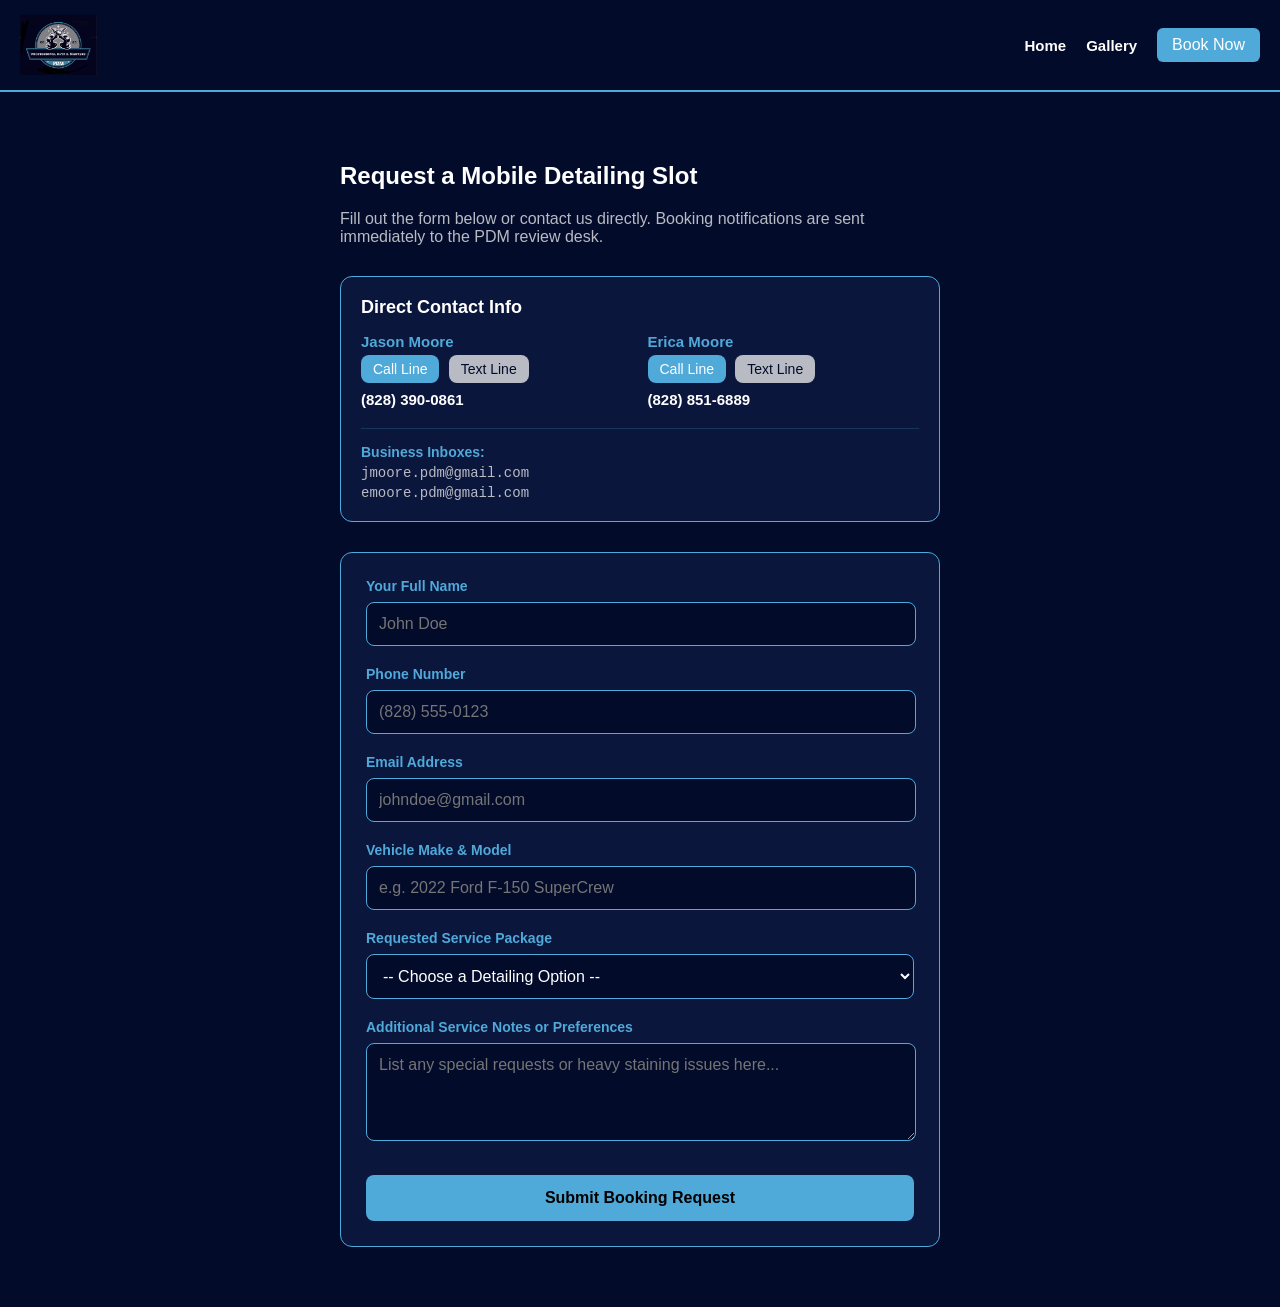
<file: contact.html>
<!DOCTYPE html>
<html lang="en">
<head>
<meta charset="UTF-8">
<meta name="viewport" content="width=device-width, initial-scale=1.0">
<title>Book Service | PDM Mobile Detailing</title>
<link rel="stylesheet" href="style.css">
<style>
  .form-group {
    margin-bottom: 20px;
  }
  .form-group label {
    display: block;
    margin-bottom: 8px;
    font-weight: bold;
    color: var(--blue);
    font-size: 14px;
  }
  .form-control {
    width: calc(100% - 24px);
    padding: 12px;
    background: var(--navy);
    border: 1px solid var(--blue);
    border-radius: 8px;
    color: white;
    font-size: 16px;
  }
  .form-control:focus {
    outline: none;
    border-color: var(--white);
    box-shadow: 0 0 8px rgba(79, 169, 217, 0.4);
  }
  select.form-control {
    width: 100%;
  }
</style>
</head>
<body>

<!-- Navigation Header Bar -->
<header style="display: flex; justify-content: space-between; align-items: center; padding: 15px 20px; background: var(--navy); border-bottom: 2px solid var(--blue); flex-wrap: wrap; gap: 15px;">
  <a href="index.html" style="display: flex; align-items: center;"><img src="logo.jpeg" class="logo" alt="PDM Logo" style="height: 60px;"></a>
  <nav style="display: flex; gap: 20px; align-items: center;">
    <a href="index.html" style="font-weight: bold; font-size: 15px;">Home</a>
    <a href="gallery.html" style="font-weight: bold; font-size: 15px;">Gallery</a>
    <a class="btn" href="contact.html" style="padding: 8px 15px; background: var(--blue); border-radius: 6px;">Book Now</a>
  </nav>
</header>

<div class="section" style="max-width: 600px;">
  <h2>Request a Mobile Detailing Slot</h2>
  <p style="color: var(--silver); margin-bottom: 30px;">Fill out the form below or contact us directly. Booking notifications are sent immediately to the PDM review desk.</p>

  <!-- Direct Call/Text & Email Directory Card -->
  <div class="card" style="padding: 20px; margin-bottom: 30px; border-color: var(--blue); background: var(--navy2);">
    <h3 style="margin-top: 0; color: var(--white); font-size: 18px; margin-bottom: 15px;">Direct Contact Info</h3>
    
    <div style="display: grid; grid-template-columns: repeat(auto-fit, minmax(240px, 1fr)); gap: 15px; font-size: 15px;">
      <!-- Phone Line 1 -->
      <div>
        <p style="margin: 0 0 5px 0; color: var(--blue); font-weight: bold;">Jason Moore</p>
        <div style="margin-bottom: 8px;">
          <a href="tel:8283900861" class="btn" style="padding: 6px 12px; font-size: 14px; margin-right: 5px;">Call Line</a>
          <a href="sms:+18283900861" class="btn" style="padding: 6px 12px; font-size: 14px; background: var(--silver); color: var(--navy);">Text Line</a>
        </div>
        <p style="margin: 5px 0 0 0; color: var(--white); font-weight: bold;">(828) 390-0861</p>
      </div>

      <!-- Phone Line 2 -->
      <div>
        <p style="margin: 0 0 5px 0; color: var(--blue); font-weight: bold;">Erica Moore</p>
        <div style="margin-bottom: 8px;">
          <a href="tel:8288516889" class="btn" style="padding: 6px 12px; font-size: 14px; margin-right: 5px;">Call Line</a>
          <a href="sms:+18288516889" class="btn" style="padding: 6px 12px; font-size: 14px; background: var(--silver); color: var(--navy);">Text Line</a>
        </div>
        <p style="margin: 5px 0 0 0; color: var(--white); font-weight: bold;">(828) 851-6889</p>
      </div>
    </div>

    <!-- Connected Inboxes Info -->
    <div style="margin-top: 20px; padding-top: 15px; border-top: 1px solid rgba(79, 169, 217, 0.2); font-size: 14px; color: var(--silver);">
      <p style="margin: 0 0 5px 0; font-weight: bold; color: var(--blue);">Business Inboxes:</p>
      <p style="margin: 0; font-family: monospace;">jmoore.pdm@gmail.com</p>
      <p style="margin: 4px 0 0 0; font-family: monospace;">emoore.pdm@gmail.com</p>
    </div>
  </div>

  <!-- Formspree Integration Container -->
  <form action="https://formspree.io/f/xvznlwjb" method="POST" class="card" style="padding: 25px;">
    
    <!-- Customer Info -->
    <div class="form-group">
      <label for="name">Your Full Name</label>
      <input type="text" id="name" name="name" class="form-control" placeholder="John Doe" required>
    </div>

    <div class="form-group">
      <label for="phone">Phone Number</label>
      <input type="tel" id="phone" name="phone" class="form-control" placeholder="(828) 555-0123" required>
    </div>

    <div class="form-group">
      <label for="email">Email Address</label>
      <input type="email" id="email" name="_replyto" class="form-control" placeholder="johndoe@gmail.com" required>
    </div>

    <!-- Vehicle Details -->
    <div class="form-group">
      <label for="vehicle">Vehicle Make & Model</label>
      <input type="text" id="vehicle" name="vehicle" class="form-control" placeholder="e.g. 2022 Ford F-150 SuperCrew" required>
    </div>

    <!-- Package Dropdown Auto-Selector -->
    <div class="form-group">
      <label for="packageSelect">Requested Service Package</label>
      <select id="packageSelect" name="package" class="form-control" required style="background: var(--navy); color: white; padding: 12px; border-radius: 8px;">
        <option value="">-- Choose a Detailing Option --</option>
        <option value="Basic Wash & Detail">Basic Wash & Detail</option>
        <option value="Full Interior Detail">Full Interior Detail</option>
        <option value="The Works Package">The Works Package</option>
        <option value="Paint Correction">Paint Correction</option>
        <option value="Ceramic Coating">Ceramic Coating</option>
        <option value="Headlamp Restoration">Headlamp Restoration</option>
        <option value="Trim Restoration">Trim Restoration</option>
        <option value="Custom Plan / Multiple Fleet">Custom Plan / Multiple Fleet</option>
      </select>
    </div>

    <!-- Appointment Preferences -->
    <div class="form-group">
      <label for="notes">Additional Service Notes or Preferences</label>
      <textarea id="notes" name="message" class="form-control" rows="4" placeholder="List any special requests or heavy staining issues here..." style="font-family: Arial; resize: vertical; width: calc(100% - 24px);"></textarea>
    </div>

    <!-- Honeypot Spam Shield Filter -->
    <input type="text" name="_honey" style="display:none">

    <button type="submit" class="btn" style="width: 100%; padding: 14px; font-size: 16px; font-weight: bold; margin-top: 10px; border: none; cursor: pointer;">Submit Booking Request</button>
  </form>
</div>

<!-- Automatic Package Parameter Reader Utility -->
<script>
  window.addEventListener('DOMContentLoaded', () => {
    const params = new URLSearchParams(window.location.search);
    const selectedPackage = params.get('package');
    if (selectedPackage) {
      const selectDropdown = document.getElementById('packageSelect');
      for (let i = 0; i < selectDropdown.options.length; i++) {
        if (selectDropdown.options[i].value === selectedPackage) {
          selectDropdown.selectedIndex = i;
          break;
        }
      }
    }
  });
</script>

</body>
</html>
</file>
<file: style.css>
:root{
--navy:#030B2A;
--navy2:#0B163D;
--blue:#4FA9D9;
--silver:#B8BBC3;
--white:#ffffff;
}

body{
margin:0;
font-family:Arial;
background:var(--navy);
color:white;
}

header{
display:flex;
align-items:center;
justify-content:space-between;
padding:15px 20px;
background:var(--navy);
border-bottom:2px solid var(--blue);
}

.logo{
height:60px;
}

a{
color:var(--white);
text-decoration:none;
}

.btn{
background:var(--blue);
padding:10px 15px;
border-radius:8px;
display:inline-block;
}

.hero{
padding:80px 20px;
text-align:center;
background:linear-gradient(rgba(3,11,42,.85),rgba(3,11,42,.85));
}

.section{
padding:50px 20px;
max-width:1000px;
margin:auto;
}

.card{
background:var(--navy2);
padding:20px;
border-radius:12px;
margin:10px 0;
border:1px solid var(--blue);
}
nav a:hover {
  color: var(--blue) !important;
  transition: color 0.2s ease-in-out;
}
</file>
